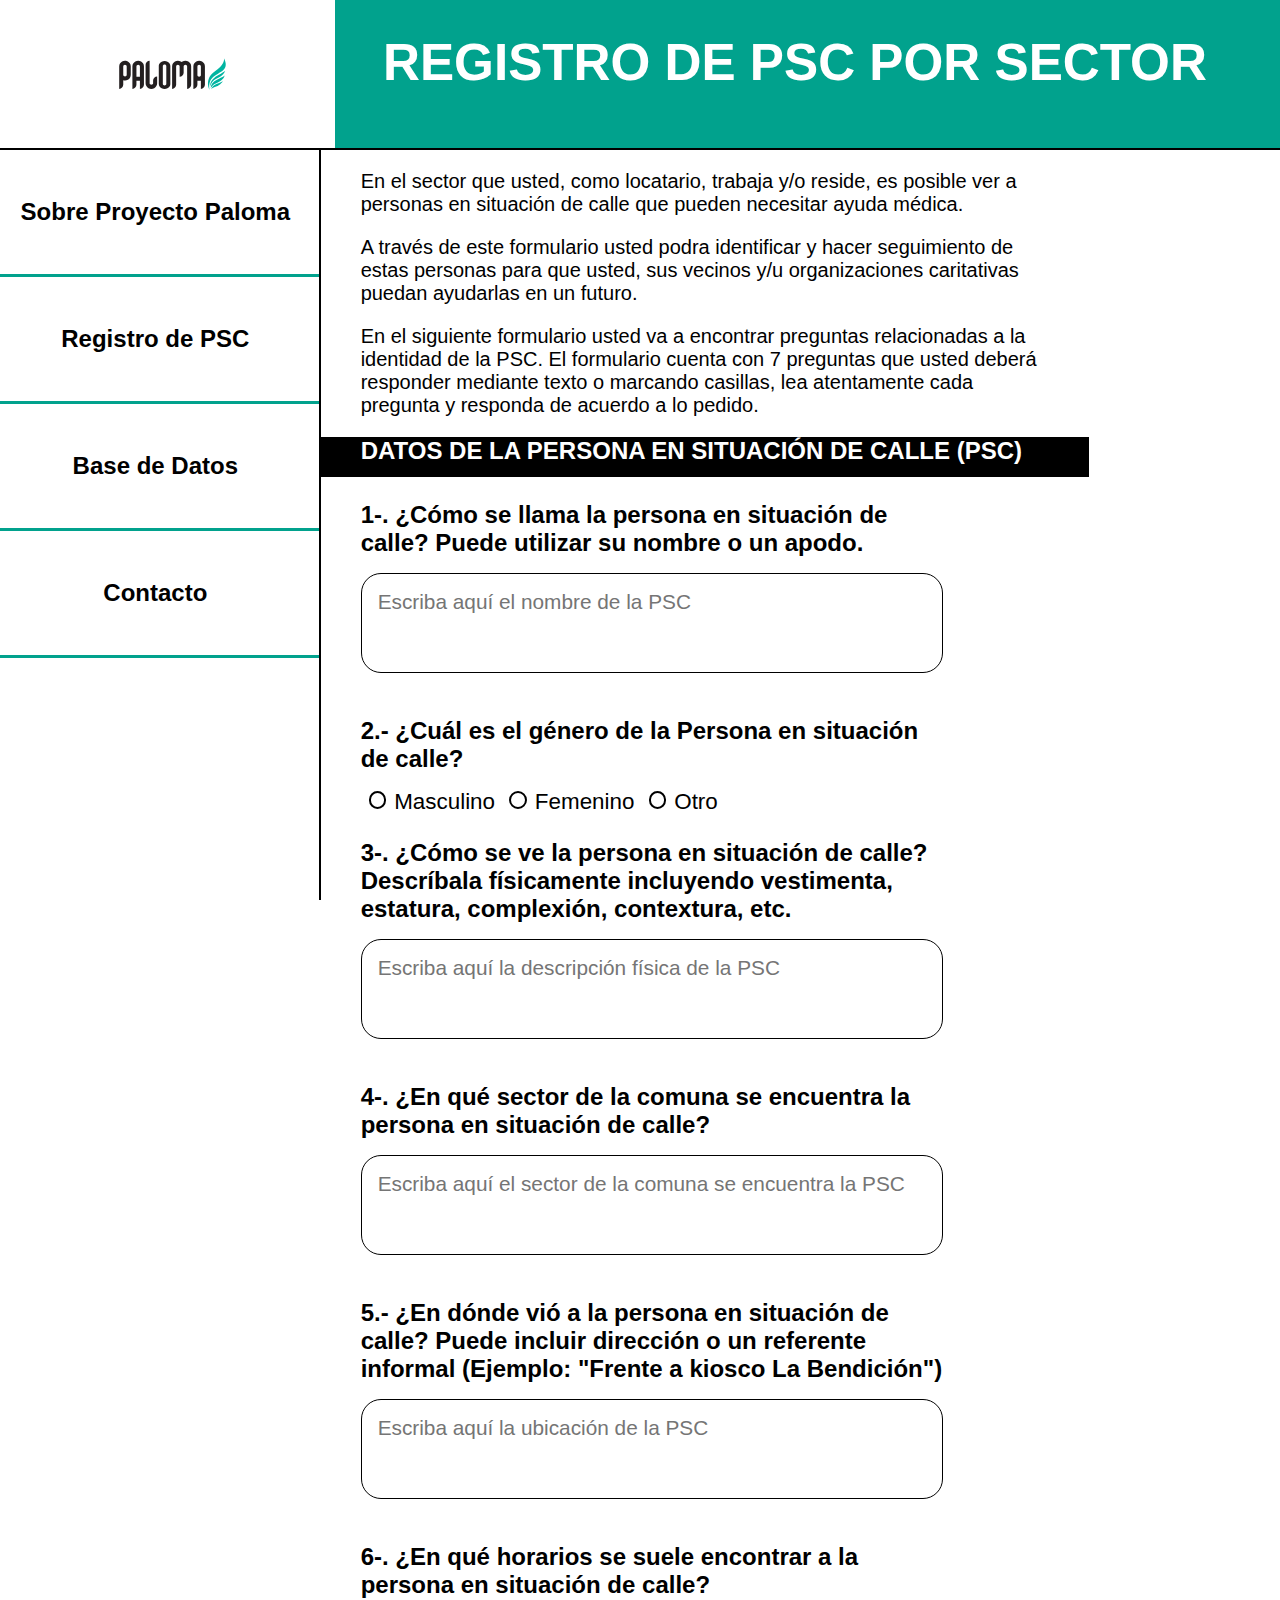
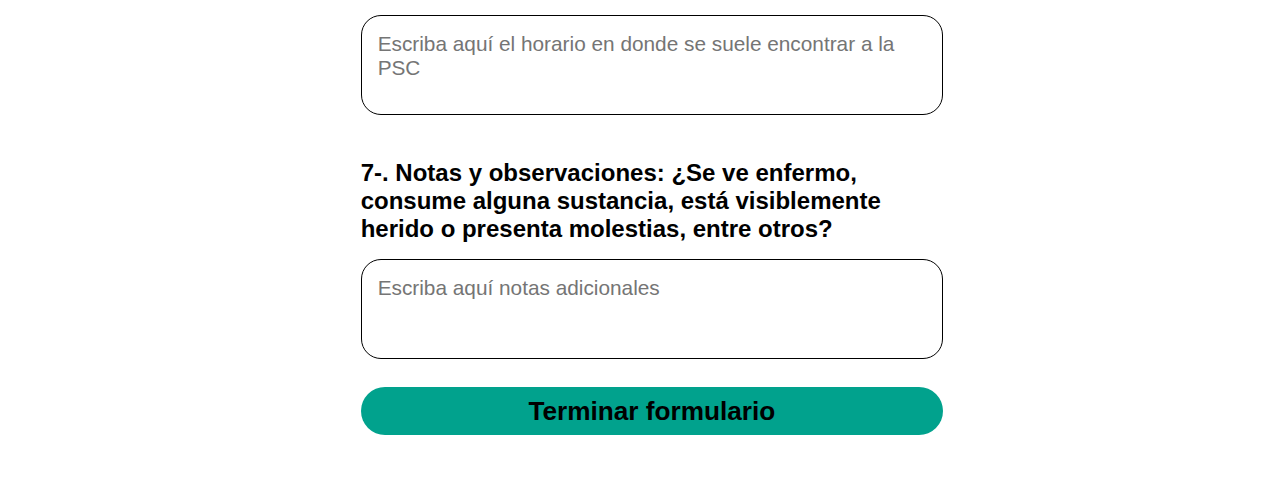
<file: index.html>
<!DOCTYPE html>
<html>
<head>
	<meta charset="utf-8">
	<meta name="viewport" content="width=device-width, initial-scale=1">
	<title>Proyecto Paloma</title>
	<link rel="preconnect" href="https://fonts.googleapis.com">
	<link rel="preconnect" href="https://fonts.gstatic.com" crossorigin>
	<link href="https://fonts.googleapis.com/css2?family=Poppins:wght@300;400;500;600;700;900&display=swap" rel="stylesheet">
	<link rel="stylesheet" href="style.css">
</head>
<body>
	<div class="cabecera">
		<div class="contenido">
			<div class=logo>
				<picture>
					<source srcset="PALOMA-05.svg" media="(max-width:800px)">
					<source srcset="PALOMA-01.svg">
					<img src="PALOMA-01.svg">
				</picture>
			</div>
		<div class="titulo"><h1>REGISTRO DE PSC POR SECTOR</h1>
		</div>
		</div>
	</div>

	</div>
	<div class="cuerpo">
		<div class="sidebar">
		<ul>
			<a href=""><li>Sobre Proyecto Paloma</li></a>
			<a href=""><li>Registro de PSC</li></a>
			<a href="page2.html"><li>Base de Datos</li></a>
			<div id="que"><a href=""><li>Contacto<br></li></a></div>
		</ul>
		</div>
		<div class="cuerpo2">
			<div class="intro">
				<p>En el sector que usted, como locatario, trabaja y/o reside, es posible ver a personas en situación de calle que pueden necesitar ayuda médica.</p>
				<p>A través de este formulario usted podra identificar y hacer seguimiento de estas personas para que usted, sus vecinos y/u organizaciones caritativas puedan ayudarlas en un futuro.</p>
				<p>En el siguiente formulario usted va a encontrar preguntas relacionadas a la identidad de la PSC. El formulario cuenta con 7 preguntas que usted deberá responder mediante texto o marcando casillas, lea atentamente cada pregunta y responda de acuerdo a lo pedido. </p>
			</div>
		

		<div class="tituloform">
			<h2 id="datos">DATOS DE LA PERSONA EN SITUACIÓN DE CALLE (PSC)</h2>
			</div>
		<div class="formulario">
			<form class="form" action="protocolo.php" method="POST">
			<p>1-. ¿Cómo se llama la persona en situación de calle? Puede utilizar su nombre o un apodo. </p>
			 <textarea name="nombre" placeholder="Escriba aquí el nombre de la PSC"></textarea><br>
			<p>2.- ¿Cuál es el género de la Persona en situación de calle?</p>
				<label for="hombre">
				<input type="radio" name="genero" value="hombre">Masculino
				</label>

				<label for="mujer">
				<input type="radio" name="genero" value="mujer">Femenino
				</label>

				<label for="otro">
				<input type="radio" name="genero" value="otro">Otro
				</label><br>
			<p>3-. ¿Cómo se ve la persona en situación de calle? Descríbala físicamente incluyendo vestimenta, estatura, complexión, contextura, etc.</p><textarea name="descripcion" placeholder="Escriba aquí la descripción física de la PSC"></textarea><br>
			<p>4-. ¿En qué sector de la comuna se encuentra la persona en situación de calle?</p>
			<textarea name="sector" placeholder="Escriba aquí el sector de la comuna se encuentra la PSC"></textarea><br>
			<p>5.- ¿En dónde vió a la persona en situación de calle? Puede incluir dirección o un referente informal (Ejemplo: "Frente a kiosco La Bendición")</p>
			<textarea name="direccion" placeholder="Escriba aquí la ubicación de la PSC"></textarea><br>
			<p>6-. ¿En qué horarios se suele encontrar a la persona en situación de calle?</p>
			<textarea name="horario" placeholder="Escriba aquí el horario en donde se suele encontrar a la PSC"></textarea><br>
			<p>7-. Notas y observaciones: ¿Se ve enfermo, consume alguna sustancia, está visiblemente herido o presenta molestias, entre otros?</p>
			<textarea name="notas" placeholder="Escriba aquí notas adicionales"></textarea>
			<div class="terminar">
			<a href="/datos.html"><h3>Terminar formulario</h3></a><br></div></form>
			</div>
		</div>
	</div>

</body>
</html>
</file>
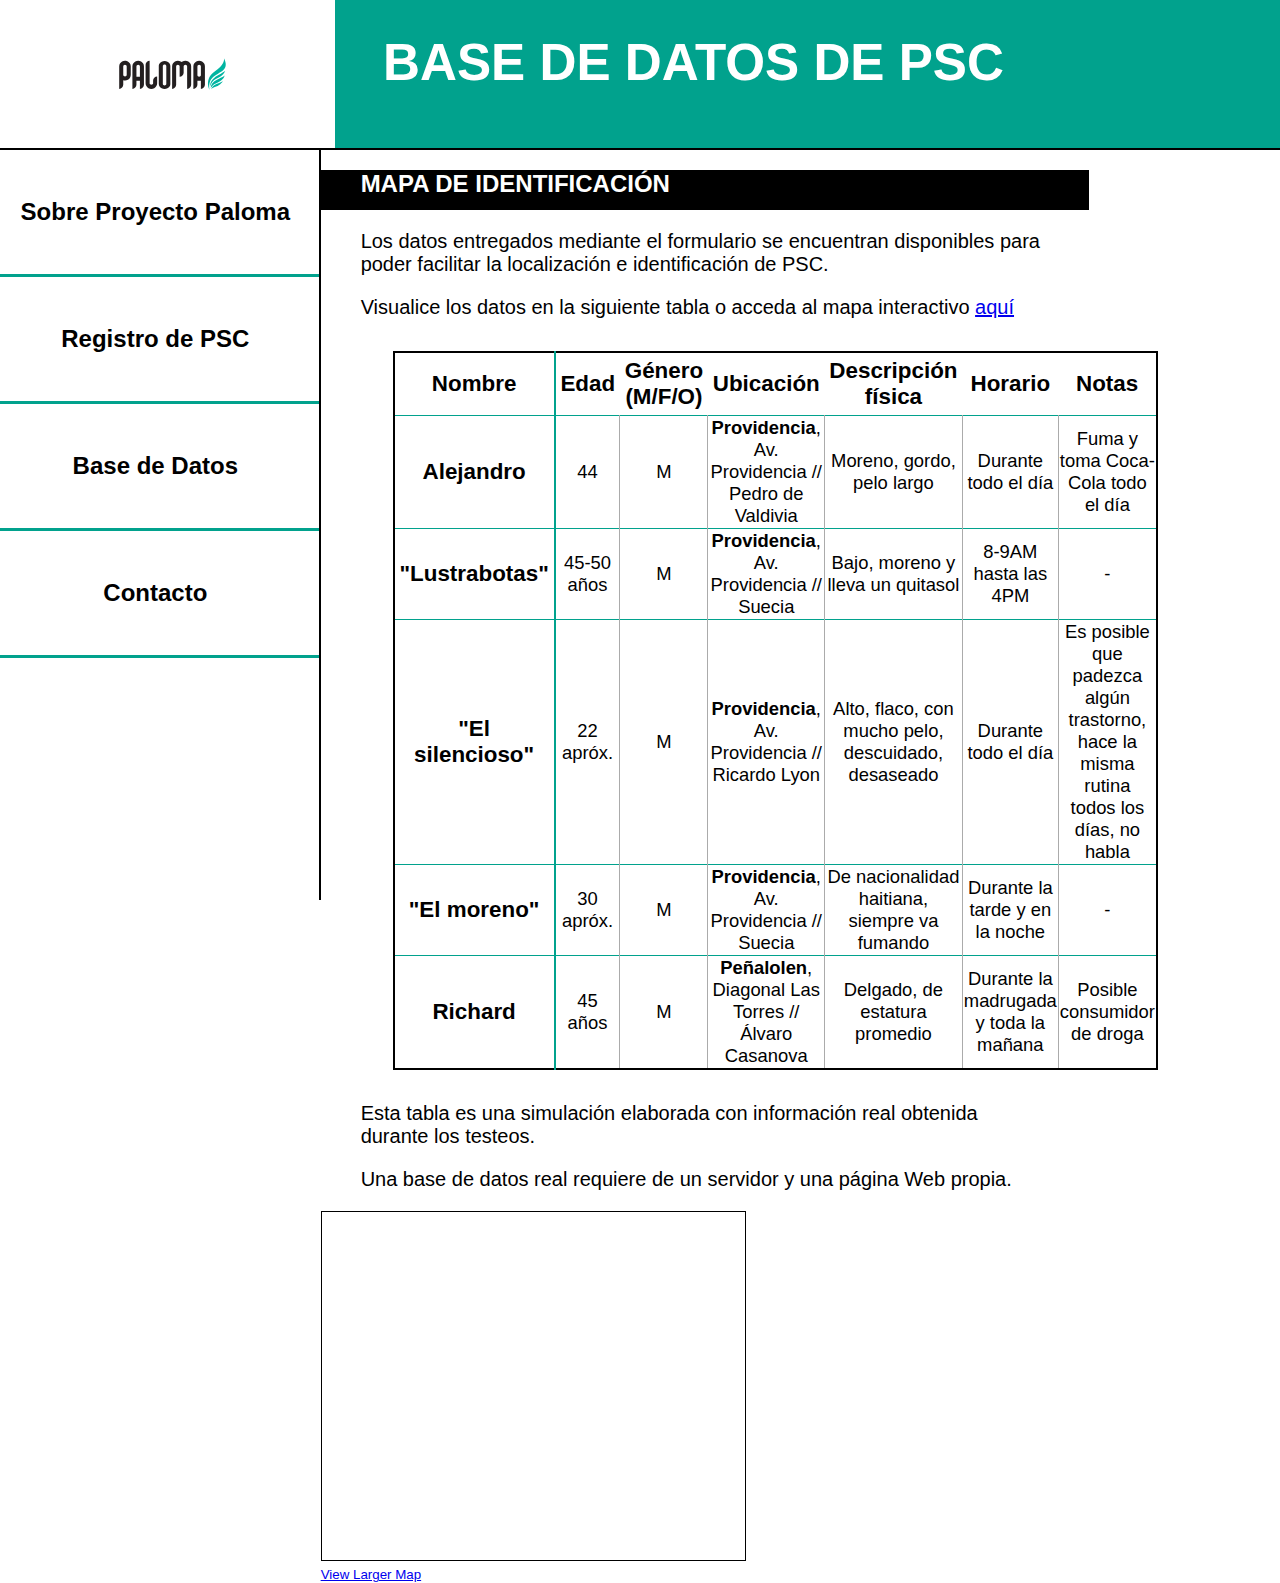
<file: page2.html>
<!DOCTYPE html>
<html>
<head>
	<meta charset="utf-8">
	<meta name="viewport" content="width=device-width, initial-scale=1">
	<title>Proyecto Paloma</title>
	<link rel="preconnect" href="https://fonts.googleapis.com">
	<link rel="preconnect" href="https://fonts.gstatic.com" crossorigin>
	<link href="https://fonts.googleapis.com/css2?family=Poppins:wght@300;400;500;600;700;900&display=swap" rel="stylesheet">
	<link rel="stylesheet" href="style.css">
</head>
<body>
<div class="cabecera">
		<div class="contenido">
			<div class=logo>
				<picture>
					<source srcset="PALOMA-05.svg" media="(max-width:800px)">
					<source srcset="PALOMA-01.svg">
					<img src="PALOMA-01.svg">
				</picture>
			</div>
		<div class="titulo"><h1>BASE DE DATOS DE PSC</h1>
		</div>
		</div>
	</div>

	</div>
	<div class="cuerpo">
		<div class="sidebar">
		<ul>
			<a href=""><li>Sobre Proyecto Paloma</li></a>
			<a href="index.html"><li>Registro de PSC</li></a>
			<a href=""><li>Base de Datos</li></a>
			<div id="que"><a href=""><li>Contacto<br></li></a></div>
		</ul>
		</div>
		<div class="cuerpo2">
			<div class="tituloform">
				<h2>MAPA DE IDENTIFICACIÓN</h2></div>
				<div class="intro">
				<p>Los datos entregados mediante el formulario se encuentran disponibles para poder facilitar la localización e identificación de PSC.</p>
				<p>Visualice los datos en la siguiente tabla o acceda al mapa interactivo <a href="mapa.html">aquí</a>
				</p>
		<div class="mobile">
			<table class="datos">
				<tr class="titulodata">
					<th class="nombre">Nombre</th>
					<th>Edad</th>
					<th>Género (M/F/O)</th>
					<th>Ubicación</th>
					<th>Descripción física</th>
					<th >Horario</th>
					<th>Notas</th>
				</tr>
				<tr>
					<th  class="nombre">Alejandro</th>
					<td>44</td>
					<td>M</td>
					<td><b>Providencia</b>,<br> Av. Providencia // Pedro de Valdivia</td>
					<td>Moreno, gordo, pelo largo</td>
					<td >Durante todo el día</td>
					<td>Fuma y toma Coca-Cola todo el día</td>
				</tr>
				<tr>
					<th class="nombre">"Lustrabotas"</th>
					<td>45-50 años</td>
					<td>M</td>
					<td><b>Providencia</b>,<br> Av. Providencia // Suecia</td>
					<td>Bajo, moreno y lleva un quitasol</td>
					<td>8-9AM hasta las 4PM</td>
					<td> - </td>
				</tr>
				<tr>
					<th class="nombre">"El silencioso"</th>
					<td> 22 apróx.</td>
					<td>M</td>
					<td><b>Providencia</b>, <br>Av. Providencia // Ricardo Lyon</td>
					<td>Alto, flaco, con mucho pelo, descuidado, desaseado</td>
					<td>Durante todo el día</td>
					<td>Es posible que padezca algún trastorno, hace la misma rutina todos los días, no habla</td>
					 </tr>
					 <tr>
					 	<th class="nombre">"El moreno"</th>
					 	<td>30 apróx.</td>
					 	<td>M</td>
					 	<td><b>Providencia</b>, <br> Av. Providencia // Suecia</td>
					 	<td>De nacionalidad haitiana, siempre va fumando</td>
					 	<td>Durante la tarde y en la noche</td>
					 	<td> - </td>
					 </tr>
					 <tr class="last">
					 	<th class="nombre">Richard</th>
					 	<td>45 años</td>
					 	<td>M</td>
					 	<td><b>Peñalolen</b>, <br> Diagonal Las Torres // Álvaro Casanova</td>
					 	<td>Delgado, de estatura promedio</td>
					 	<td>Durante la madrugada y toda la mañana</td>
					 	<td>Posible consumidor de droga</td>
					 </tr>
					</table>
				</div></div>
				<div class="intro">
				<p>Esta tabla es una simulación elaborada con información real obtenida durante los testeos.</p>
				<p> Una base de datos real requiere de un servidor y una página Web propia.</p>
			</div>
			<iframe width="425" height="350" src="https://www.openstreetmap.org/export/embed.html?bbox=-70.62056779861452%2C-33.43230088686015%2C-70.59705018997194%2C-33.41867241519287&amp;layer=transportmap" style="border: 1px solid black"></iframe><br/><small><a href="https://www.openstreetmap.org/#map=16/-33.4255/-70.6088&amp;layers=T">View Larger Map</a></small>
		</div>
	</div>
</body>
</html>
</file>
<file: style.css>
.darker-grotesque-<tipografia> {
  font-family: "Darker Grotesque", sans-serif;
  font-optical-sizing: auto;
  font-weight: <400>;
  font-style: normal;
}

body {
  font-family: "Darker Grotesque", sans-serif;
  margin:0;
}

* {
  box-sizing: border-box;
}

@keyframes menuboton {
  0% {background-color: white}
}

@keyframes linkmenu {
  0% {color: black}
}

@media only screen and (min-width: 800px) {
  .cabecera {

    width: 100%;
    height: 150px;
    align-content: center;
    justify-content: center;
    border-bottom: 2px solid black;
  }
  .contenido {
    display:inline-flex;
    width: 100%;
    padding: 10px;
  }
  .titulo {
   background-color: #01A28D;
   height: 150px;
   width: 75%;
   margin-top:-10px;
   margin-right:-10px;
   z-index: -1;
  }
  h1 {
    color:white;
    font-weight: 800;
    font-size: 4vw;
    margin-top:2.7rem;
    line-height:2.5rem;
    margin-left: 3rem;
    margin-right: auto;
  }

  .contenido img {
    width:100%;
    max-height:6rem;
    margin-top: 1rem;
  }
  .logo {
    max-width: 35%;
    margin: 0 auto;
  }
  textarea{
    width: 80%;
    font-family: "Darker Grotesque", sans-serif;
    font-size:1.3rem;
    padding: 1rem;
    border: 1px solid black;
    border-radius: 20px;
    height:100px;
    resize: none;
    margin-bottom: 1rem
  }
    .cuerpo {
      width: 100%;
      margin-left:-3rem;
      display: flex;
    }
    .cuerpo2 {
      width: 60%;
    }
    .sidebar {
      height:calc(100vh - 150px);
      min-width:218px;
      width: 28.8%;
      border-right: 2px solid black;
      position: sticky;
    }
    .sidebar ul {
      list-style: none;
      width: 100%;
      margin: 0;
      text-align: center;
    }
    .sidebar li {
      width: auto;
      border-bottom: 3px solid #01A28D;
      padding:3rem 0;
      font-size: 1.5rem;
      font-weight: 800;
    }
    .sidebar a {
      color: black;
      text-decoration: none;
    }
    .sidebar li:hover {
      background-color: #01A28D;
      color:white;
      animation: menuboton 0.2s ease-in;;
      animation:menuboton 0.2s ease-in;
    }
    .intro {
      width: 89%;
      margin-left: 2.5rem;
      font-size: 1.25rem;
    }
    .tituloform {
      background-color: black;
      width: 100%;
      margin-right: 0;
      color:white;
      height: 2.5rem;
      align-items: center;
      margin-bottom: 1rem;
    }
    h2 {
      font-weight: 800;
      margin-left: 2.5rem;
    }
    .formulario {
      margin-left: 2.5rem;
    }
    .formulario p {
    width: 80%;
    font-size: 1.5rem;
    font-weight: 600;
    margin-bottom: 1rem;
    }
    .terminar {
    width: 80%;
    text-align: center;
    height:auto;
    margin-bottom: 0;
    margin-top: 1.5rem;
    }
    .terminar h3 {
    width: 100%;
    margin-top: -1rem;
    background-color: #01A28D;
    height: 3rem;
    align-content: center;
    border-radius: 30px;
    }
    .terminar a{
      color:black;
      text-decoration: none;
      font-size:1.4rem;
    }
    .terminar a:hover{
    color: white;
    animation: linkmenu 0.2s ease-in;}
  input[type=radio]{
  width: 10%;
  cursor: pointer;
  border:0.15rem solid black;;
  background-color: white;
  border-radius: 10px;
  display: inline-flex;
  height: 1.1rem;
  width: 1.1rem;
  margin: 0 0.5rem;
  -webkit-appearance: none;
  }
  input[type="radio"]:checked {
  width: 10%;
  border:0.2rem solid white;
  outline: 0.15rem solid black;
  background-color: black;
  border-radius: 10px;
  display: inline-flex;
  height: 1rem;
  width: 1rem;
  -webkit-appearance: none;
  }
  label {
    font-size: 1.4rem;
  }
  .datos {
    margin: 2rem;
  }
  table {
    width:100%;
    border: 2px solid black;
    border-collapse: collapse;
  }
  th {
    width: auto;
    height:4rem;
    padding:0.3rem;
    font-size: 1.4rem;
  }
  tr {
    border-bottom: 1px solid #01A28D;
    z-index:-2;
  }
  td {
    font-size: 1.15rem;
    text-align: center;
    border-right: 1px solid #ababab;
  }
  .nombre {
    border-right: 2px solid #01A28D;
  }
  .last {
    border-bottom:2px solid black;}
}




@media only screen and (max-width: 800px) {
  [class=cabecera] {
    background-color: white;
    width: 100%;
    display: inline-block;
    height: 40%;
    margin:0;
  }
  [class=cabecera] img {
    width:100%;
    max-width: 460px;
    height: auto;
    display: block;
    margin-top: 3%;
    margin-bottom: 0;
    margin-left: auto;
    margin-right: auto;
  }
  h1 {
    font-weight: 800;
    width: 100%;
    color:black;
    font-size: 200%;
    text-align: center;
    margin-top:-1rem;
  }
  [class=contenido] {
    width:100%;
  }
  [class=sidebar] {
    width: 100%;
    background-color: #01A28D;
    padding: 0.5rem 0;
    border-bottom: 2px solid black;
    z-index: -2;
    margin: auto;
  }
  ul {
    width: 90%;
    margin: auto;
    display: inline-flex;
    justify-content: space-between;
    height: auto;
    max-height: 4.5rem;
  }
  [class=sidebar] li {
    list-style: none;
    text-align: center;
    align-content: center;
    padding: 1vh;
  }
  [class=sidebar] a {
    color: black;
    font-size:120%;
    margin: auto;
    text-decoration: none;
    line-height: 3vh;
    font-weight: 600;
  }
  [id=que] {
    align-content: center;
  }
  [class=sidebar] li:hover{
    background-color: black;
    animation: menuboton 0.2s ease-in
  }
  [class=sidebar] a:hover{
    color:white;
    animation: linkmenu 0.2s ease-in
  }
  [id=que] li:hover {
    background-color: black;
    height: 100%;
  }
  [class=intro] {
    width:90vw;
    margin:auto;
    font-size: 1.4rem;
  }
  [class=form] {
    margin:auto;
    font-size: 1.3rem;
  }
  textarea {
  width: 100%;
  margin:auto;
  margin-bottom: 2rem;
  font-family: "Darker Grotesque", sans-serif;
  font-size:1.3rem;
  padding: 1rem;
  border: 1px solid black;
  border-radius: 20px;
  height:100px;
  resize: none;
  }
  [class=tituloform]{
    width:100%;
    height: auto;
    border-top: 6px solid #01A28D;
    margin:0;
    margin-bottom: 1rem;
    align-content: center;
  }

  h2 {
    width: 80%;
    color:black;
    font-size:2rem ;
    margin:0.3rem auto;
    font-weight:800;
    padding: 0.5rem 0;
    line-height: 2.4rem;
    text-align: center;
  }
  [class=formulario] {
    width: 90vw;
    margin: auto;
  }
  [class=formulario] p{
    font-size: 1.5rem;
    font-weight: 600;
    margin: auto;
    margin-bottom: 1rem;
  }
  input[type=radio]{
  width: 10%;
  cursor: pointer;
  border:0.15rem solid black;;
  background-color: white;
  border-radius: 10px;
  display: inline-flex;
  height: 1.1rem;
  width: 1.1rem;
  margin: 0 0.5rem;
  margin-bottom:-0.1rem;
  -webkit-appearance: none;
  }
  input[type="radio"]:checked {
  width: 10%;
  border:0.2rem solid white;
  outline: 0.15rem solid black;
  background-color: black;
  border-radius: 10px;
  display: inline-flex;
  height: 1rem;
  width: 1rem;
  margin: 0 0.5rem;
  -webkit-appearance: none;
  }
  label {
    font-size: 1.4rem;
  }
  [class=terminar] {
    width: 70%;
    text-align: center;
    margin: auto;
    height:auto;
    margin-bottom: 0;
  }
  [class=terminar] h3{
    margin-top: -1rem;
    background-color: #01A28D;
    height: 3rem;
    align-content: center;
    border-radius: 30px;
  }
  [class=terminar] a{
    color: black;
    text-decoration: none;
  }
  [class=terminar] a:hover{
    color: white;
    animation: linkmenu 0.2s ease-in;
  }

  table {
    width:100%;
    border-collapse: collapse;
    overflow-x: scroll;
  }
  th {
    width: auto;
    height:4rem;
    padding:0.3rem;
    font-size: 1.4rem;
  }
  tr {
    border-bottom: 1px solid #01A28D;
    z-index:-2;}
  td {
    font-size: 1.15rem;
    text-align: center;
    border-right: 1px solid #ababab;
  }
  .nombre {
    border-right: 2px solid #01A28D;
  }
  .last {
    border-bottom:2px solid black;}
  .mobile {
    overflow: auto;
  }
}
</file>
